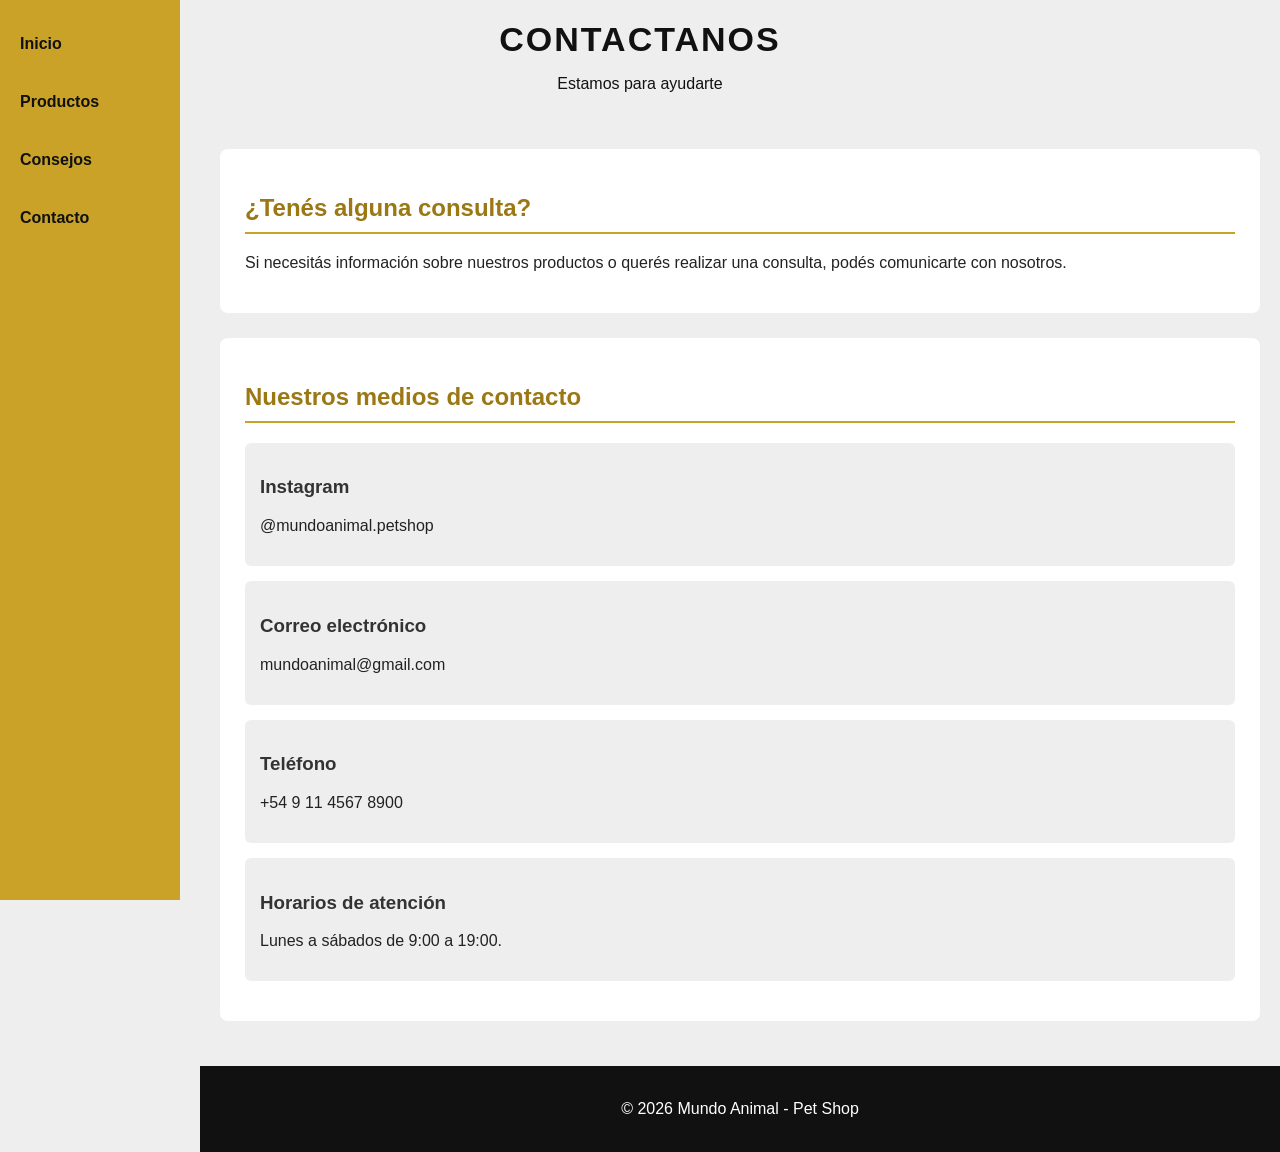
<file: contactos.html>
<!DOCTYPE html>
<html>
<head>
    <title>Mundo Animal - Contacto</title>
    <link rel="stylesheet" href="estilo.css">
</head>
<body>

    <header>
        <h1>CONTACTANOS</h1>
        <p>Estamos para ayudarte</p>
    </header>

    <nav>
        <a href="index.html">Inicio</a>
        <a href="productos.html">Productos</a>
        <a href="consejos.html">Consejos</a>
        <a href="contacto.html">Contacto</a>
    </nav>

    <main>
        <section>
            <h2>¿Tenés alguna consulta?</h2>
            <p>Si necesitás información sobre nuestros productos o querés realizar una consulta, podés comunicarte con nosotros.</p>
        </section>

        <section>
            <h2>Nuestros medios de contacto</h2>

            <article>
                <h3>Instagram</h3>
                <p>@mundoanimal.petshop</p>
            </article>

            <article>
                <h3>Correo electrónico</h3>
                <p>mundoanimal@gmail.com</p>
            </article>

            <article>
                <h3>Teléfono</h3>
                <p>+54 9 11 4567 8900</p>
            </article>

            <article>
                <h3>Horarios de atención</h3>
                <p>Lunes a sábados de 9:00 a 19:00.</p>
            </article>
        </section>
    </main>

    <footer>
        <p>© 2026 Mundo Animal - Pet Shop</p>
    </footer>

</body>
</html>
</file>
<file: estilo.css>
body {
    background-color: #eeeeee;
    font-family: "Trebuchet MS", sans-serif;
    margin: 0;
    padding: 0;
    color: #222222;
}

header {
    background-color: #eeeeee;
    color: #111111;
    text-align: center;
    padding: 20px;
}

header h1 {
    margin: 0;
    font-size: 34px;
    letter-spacing: 2px;
}

nav {
    background-color: #c9a227;
    width: 180px;
    min-height: 100vh;
    padding: 20px 10px;
    position: fixed;
    left: 0;
    top: 0;
    box-sizing: border-box;
}

nav a {
    display: block;
    color: #111111;
    text-decoration: none;
    font-weight: bold;
    padding: 15px 10px;
    margin-bottom: 10px;
}

nav a:hover {
    background-color: #111111;
    color: white;
}

main {
    margin-left: 200px;
    padding: 20px;
}

section {
    background-color: white;
    padding: 25px;
    margin-bottom: 25px;
    border-radius: 8px;
}

section h2 {
    color: #9b7814;
    border-bottom: 2px solid #c9a227;
    padding-bottom: 10px;
}

article {
    background-color: #eeeeee;
    padding: 15px;
    margin: 15px 0;
    border-radius: 6px;
}

article h3 {
    color: #333333;
}

img {
    width: 100%;
    max-width: 350px;
    height: 220px;
    object-fit: cover;
    display: block;
    margin: 15px auto;
    border-radius: 8px;
}

article img {
    width: 100%;
    max-width: 250px;
    height: 180px;
    object-fit: cover;
}

footer {
    background-color: #111111;
    color: white;
    text-align: center;
    padding: 18px;
    margin-left: 200px;
}
</file>
